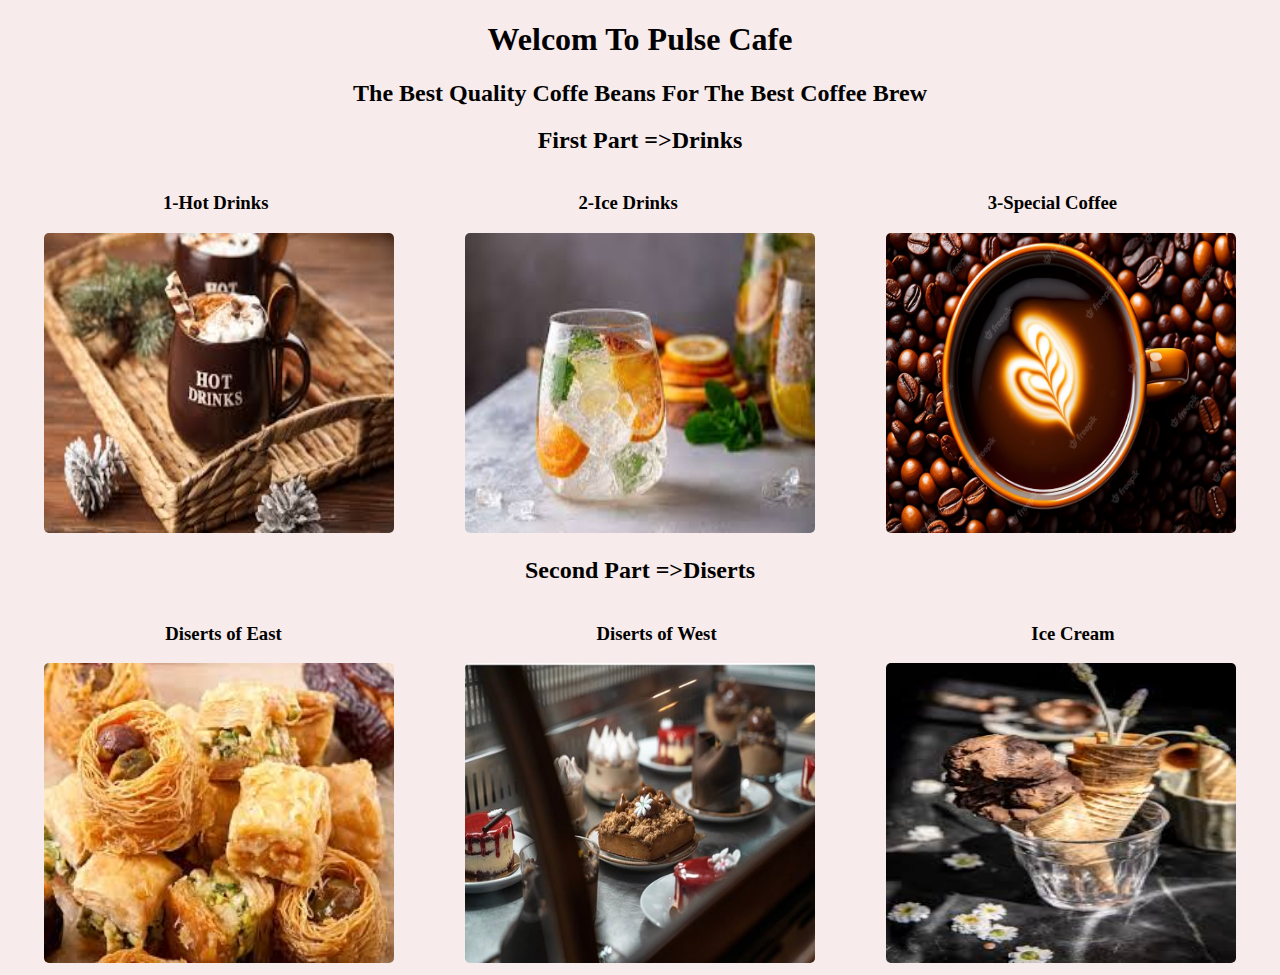
<file: html/index.html>
<!DOCTYPE html>
<html lang="en">
  <head>
    <meta charset="UTF-8" />
    <link rel="stylesheet" href="../css/style.css" />
    <title>Home Page</title>
  </head>
  <body>
    <h1>Welcom To Pulse Cafe</h1>
    <h2>The Best Quality Coffe Beans For The Best Coffee Brew</h2>
    <!-- drinks -->
    <h2>First Part =>Drinks</h2>
    <div class="one">
      <div class="two">
        <h3>1-Hot Drinks</h3>
        <h3>2-Ice Drinks</h3>
        <h3>3-Special Coffee</h3>
      </div>
      <div class="three">
        <a
          href="file:///D:/omar%20samir/Small%20Projects/New_Coffe/html/hot_drinks.html"
          target="_blank"
        >
          <img src="../imgs/images.jpeg" alt=""
        /></a>
        <a
          href="file:///D:/omar%20samir/Small%20Projects/New_Coffe/html/ice_drinks.html"
          target="_blank"
          ><img src="../imgs/images (1).jpeg" alt=""
        /></a>
        <a
          href="file:///D:/omar%20samir/Small%20Projects/New_Coffe/html/special_coffee.html"
          target="_blank"
          ><img
            src="../imgs/cup-coffee-with-leaf-design-it_1340-23640.avif"
            alt=""
        /></a>
      </div>
    </div>
    <!-- disert  -->
    <h2>Second Part =>Diserts</h2>
    <div>
      <div class="four">
        <h3>Diserts of East</h3>
        <h3>Diserts of West</h3>
        <h3>Ice Cream</h3>
      </div>
      <div class="five">
        <a
          href="file:///D:/omar%20samir/Small%20Projects/New_Coffe/html/diserts_of_east.html"
          target="_blank"
          ><img src="../imgs/حلويات.jpeg" alt=""
        /></a>
        <a
          href="file:///D:/omar%20samir/Small%20Projects/New_Coffe/html/diserts_of_west.html"
          target="_blank"
          ><img src="../imgs/sweets-deserts.jpg" alt=""
        /></a>
        <a
          href="file:///D:/omar%20samir/Small%20Projects/New_Coffe/html/ice_cream.html"
          target="_blank"
          ><img src="../imgs/ice_cream.jpeg" alt=""
        /></a>
      </div>
    </div>
    <!-- Fast Food -->
  </body>
</html>
</file>
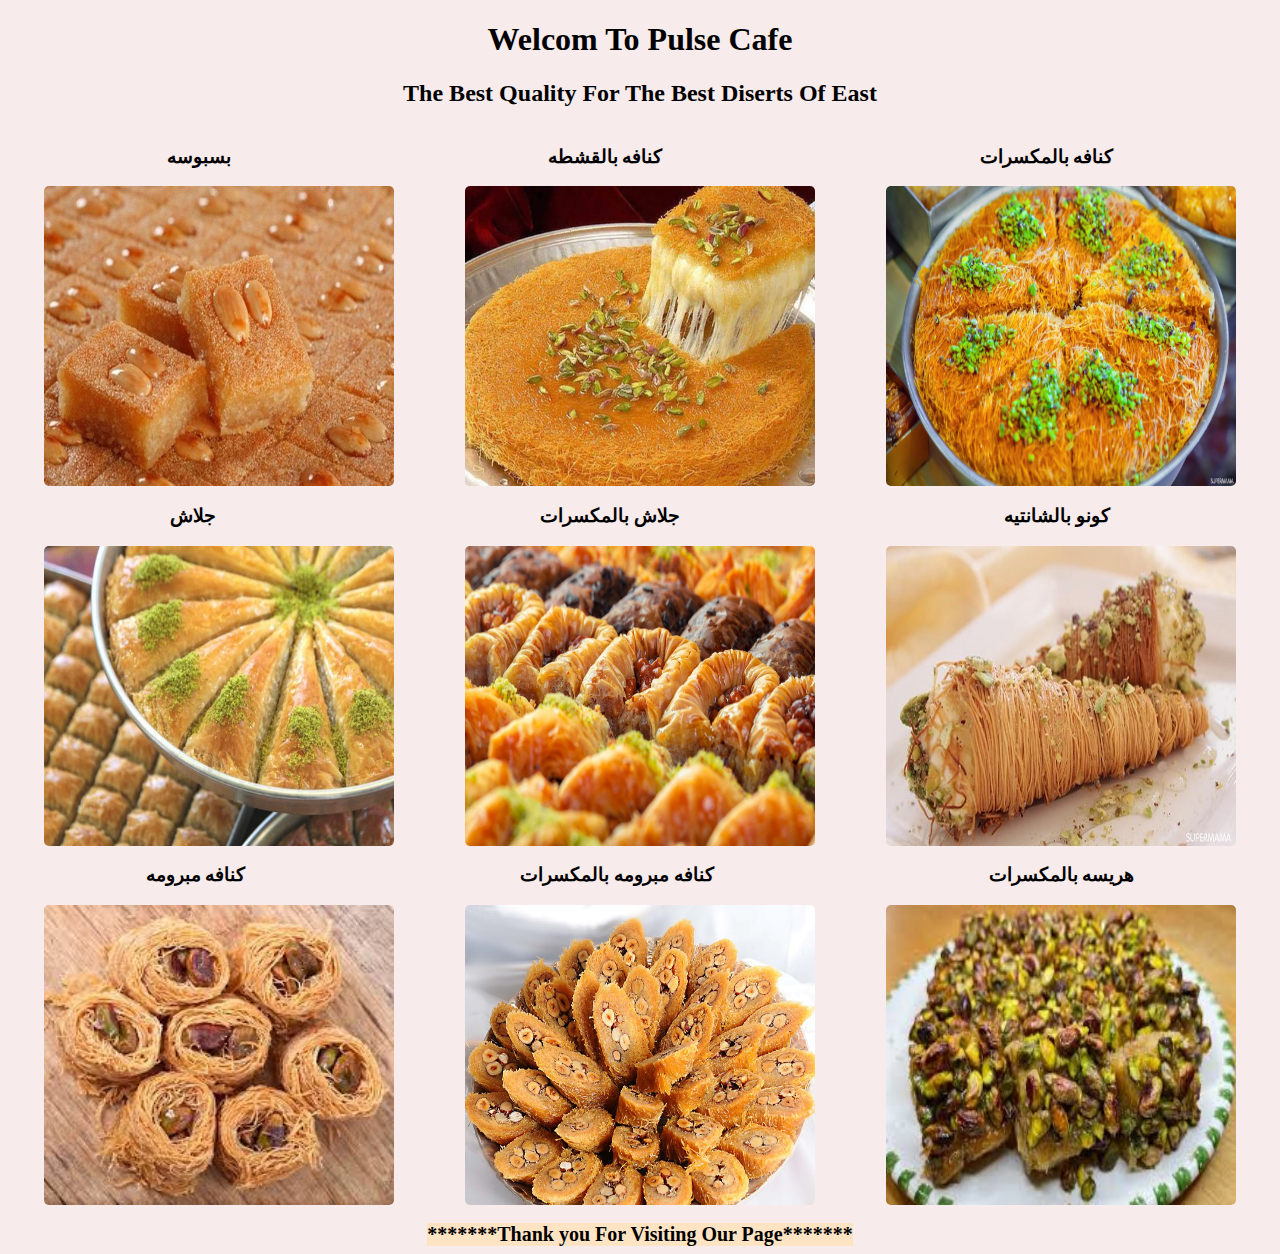
<file: html/diserts_of_east.html>
<!DOCTYPE html>
<html lang="en">
  <head>
    <meta charset="UTF-8" />
    <meta name="viewport" content="width=device-width, initial-scale=1.0" />
    <link rel="stylesheet" href="../css/diserts_of_east.css" />
    <title>Diserts Of East</title>
  </head>
  <body>
    <h1>Welcom To Pulse Cafe</h1>
    <h2>The Best Quality For The Best Diserts Of East</h2>
    <div class="one">
      <h3>بسبوسه</h3>
      <h3>كنافه بالقشطه</h3>
      <h3>كنافه بالمكسرات</h3>
    </div>
    <div class="two">
      <img src="../imgs/بسبوسه.jpeg" alt="" />
      <img src="../imgs/كنافه بالقشطه.webp" alt="" />
      <img src="../imgs/كنافه بالمكسرات.jpg" alt="" />
    </div>
    <div class="three">
      <h3>جلاش</h3>
      <h3>جلاش بالمكسرات</h3>
      <h3>كونو بالشانتيه</h3>
    </div>
    <div class="four">
      <img src="../imgs/جلاش.jpg" alt="" />
      <img src="../imgs/جلاش محشي.jpg" alt="" />
      <img src="../imgs/كونو بالشانتيه.jpg" alt="" />
    </div>
    <div class="five">
      <h3>كنافه مبرومه</h3>
      <h3>كنافه مبرومه بالمكسرات</h3>
      <h3>هريسه بالمكسرات</h3>
    </div>
    <div class="six">
      <img src="../imgs/كنافه مبرومه.jpeg" alt="" />
      <img src="../imgs/كنافة-مبرومة-بالبندق.jpg" alt="" />
      <img src="../imgs/هريسه باالمكسرات.jpeg" alt="" />
    </div>
    <!-- <div class="seven">
      <h3>ام علي</h3>
      <h3>ارز باللبن</h3>
      <h3>مهلبيه</h3>
    </div>
    <div class="eight">
      <img src="../imgs/ام علي.jpeg" alt="" />
      <img src="../imgs/ارز باللبن.jpg" alt="" />
      <img src="../imgs/مهلبيه.jpg" alt="" />
    </div>
    <div class="nine">
      <h3>جيلي فراوله</h3>
      <h3>جيلي شكولاته</h3>
      <h3>جيلي بطيخ</h3>
    </div>
    <div class="ten">
      <img src="../imgs/جيلي فراوله.jpeg" alt="" />
      <img src="../imgs/جيلي شكولاته.jpeg" alt="" />
      <img src="../imgs/جيلي بطيخ.jpg" alt="" />
    </div> -->
    <br />
    <div class="eleven">
      <b>*******Thank you For Visiting Our Page*******</b>
    </div>
  </body>
</html>
</file>
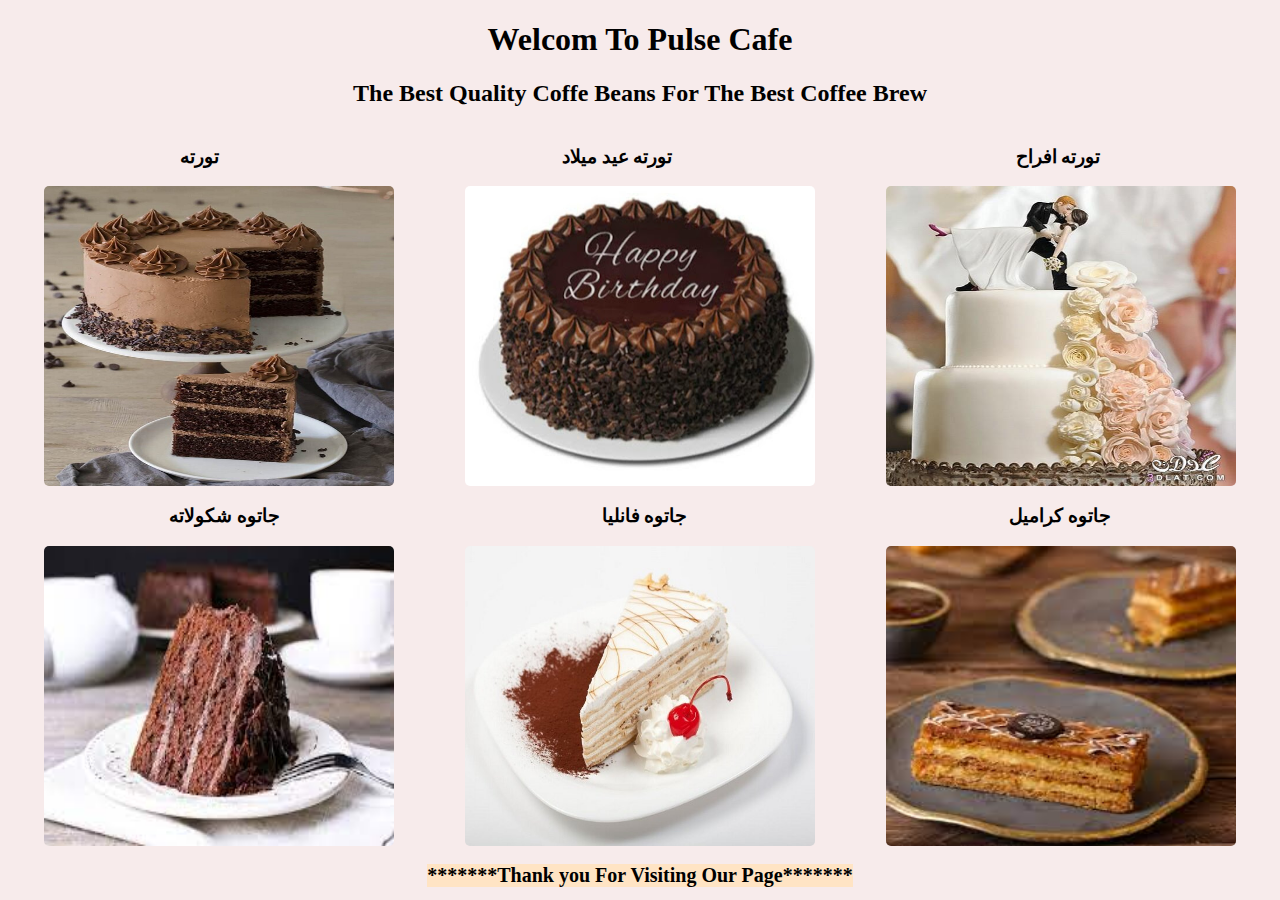
<file: html/diserts_of_west.html>
<!DOCTYPE html>
<html lang="en">
  <head>
    <meta charset="UTF-8" />
    <meta name="viewport" content="width=device-width, initial-scale=1.0" />
    <link rel="stylesheet" href="../css/diserts_of_west.css" />
    <title>Diserts Of West</title>
  </head>
  <body>
    <h1>Welcom To Pulse Cafe</h1>
    <h2>The Best Quality Coffe Beans For The Best Coffee Brew</h2>
    <div class="one">
      <h3>تورته</h3>
      <h3>تورته عيد ميلاد</h3>
      <h3>تورته افراح</h3>
    </div>
    <div class="two">
      <img src="../imgs/111111.jpg" alt="" />
      <img src="../imgs/تورته 3.jpg" alt="" />
      <img src="../imgs/تورته فرح1.jpg" alt="" />
    </div>
    <div class="three">
      <h3>جاتوه شكولاته</h3>
      <h3>جاتوه فانليا</h3>
      <h3>جاتوه كراميل</h3>
    </div>
    <div class="four">
      <img src="../imgs/22222شكولاته.jpeg" alt="" />
      <img src="../imgs/فانليا22222.jpg" alt="" />
      <img src="../imgs/22222كراميل.jpeg" alt="" />
    </div>
    <br />
    <div class="five">
      <b>*******Thank you For Visiting Our Page*******</b>
    </div>
  </body>
</html>
</file>
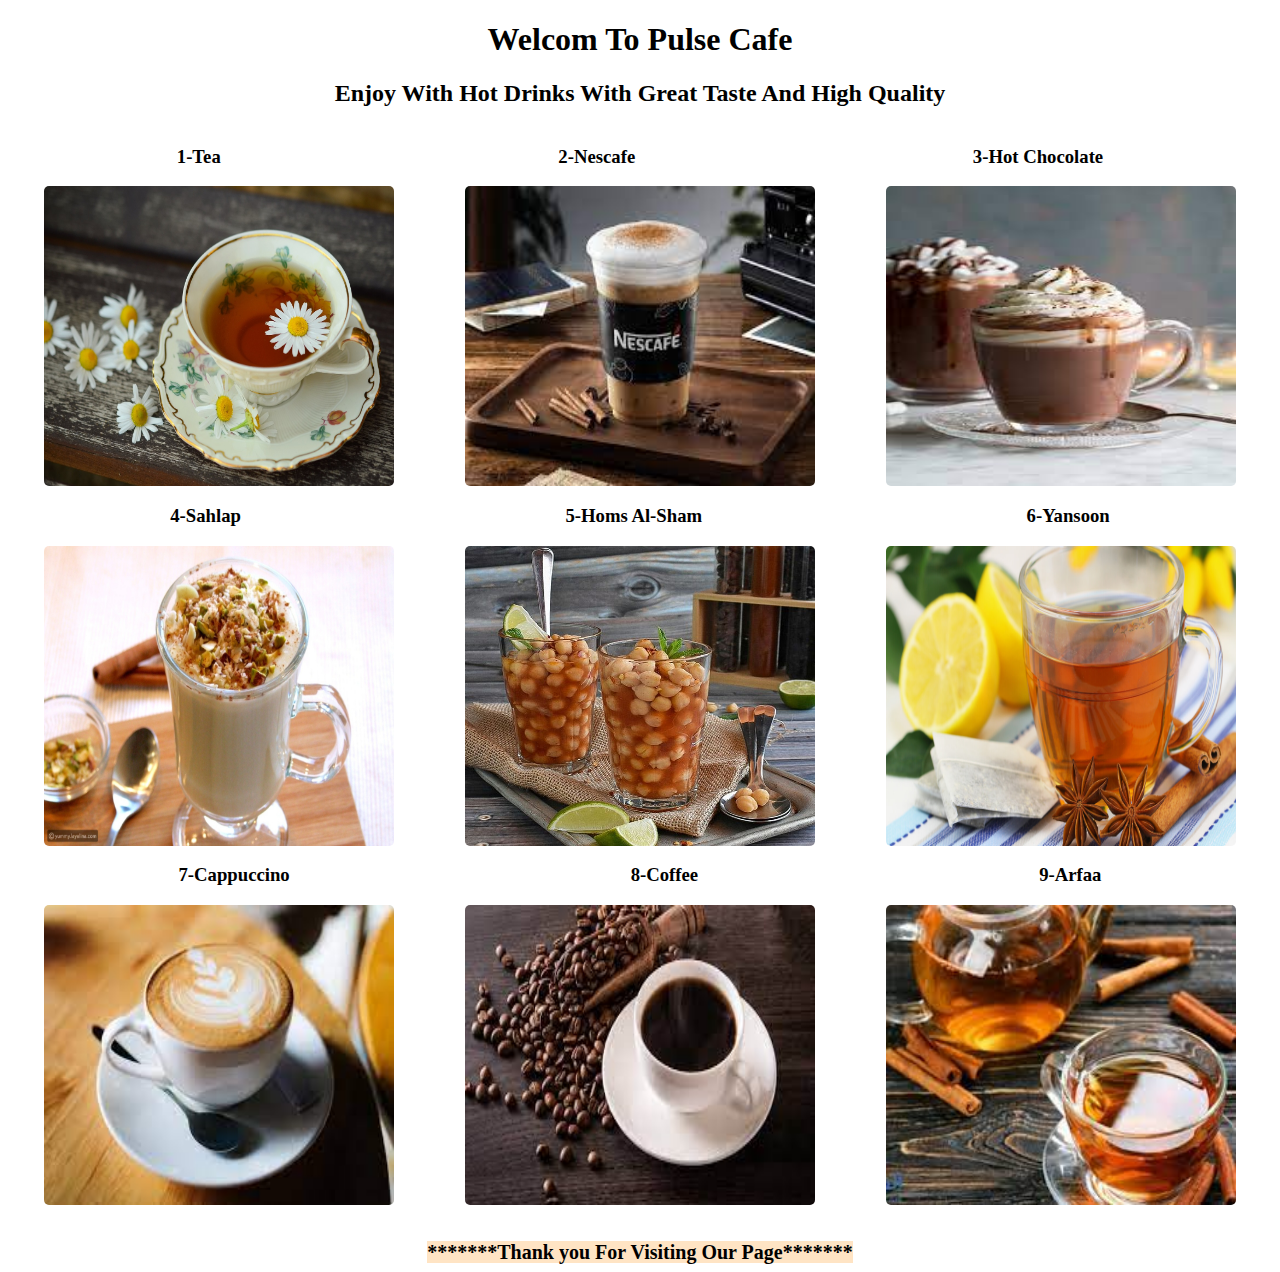
<file: html/hot_drinks.html>
<!DOCTYPE html>
<html lang="en">
  <head>
    <meta charset="UTF-8" />
    <meta name="viewport" content="width=device-width, initial-scale=1.0" />
    <link rel="stylesheet" href="../css/hot_drinks.css" />
    <title>Hot Drinks</title>
  </head>
  <body>
    <h1>Welcom To Pulse Cafe</h1>
    <h2>Enjoy With Hot Drinks With Great Taste And High Quality</h2>
    <div class="one">
      <h3>1-Tea</h3>
      <h3>2-Nescafe</h3>
      <h3>3-Hot Chocolate</h3>
    </div>
    <div class="two">
      <img src="../imgs/tea.jpg" alt="" />
      <img src="../imgs/nescafe.jpeg" alt="" />
      <img src="../imgs/hotcocolat.jpeg" alt="" />
    </div>
    <div class="three">
      <h3>4-Sahlap</h3>
      <h3>5-Homs Al-Sham</h3>
      <h3>6-Yansoon</h3>
    </div>
    <div class="four">
      <img src="../imgs/سحلب.jpg" alt="" />
      <img src="../imgs/96270-طريقة-عمل-حمص-الشام-(4).jpg" alt="" />
      <img src="../imgs/ينسون.jpg" alt="" />
    </div>
    <div class="five">
      <h3>7-Cappuccino</h3>
      <h3>8-Coffee</h3>
      <h3>9-Arfaa</h3>
    </div>
    <div class="six">
      <img src="../imgs/captchino.jpeg" alt="" />
      <img src="../imgs/caffe.jpeg" alt="" />
      <img src="../imgs/قرفه.jpeg" alt="" />
    </div>
    <br />
    <br />
    <div class="seven">
      <b>*******Thank you For Visiting Our Page*******</b>
    </div>
  </body>
</html>
</file>
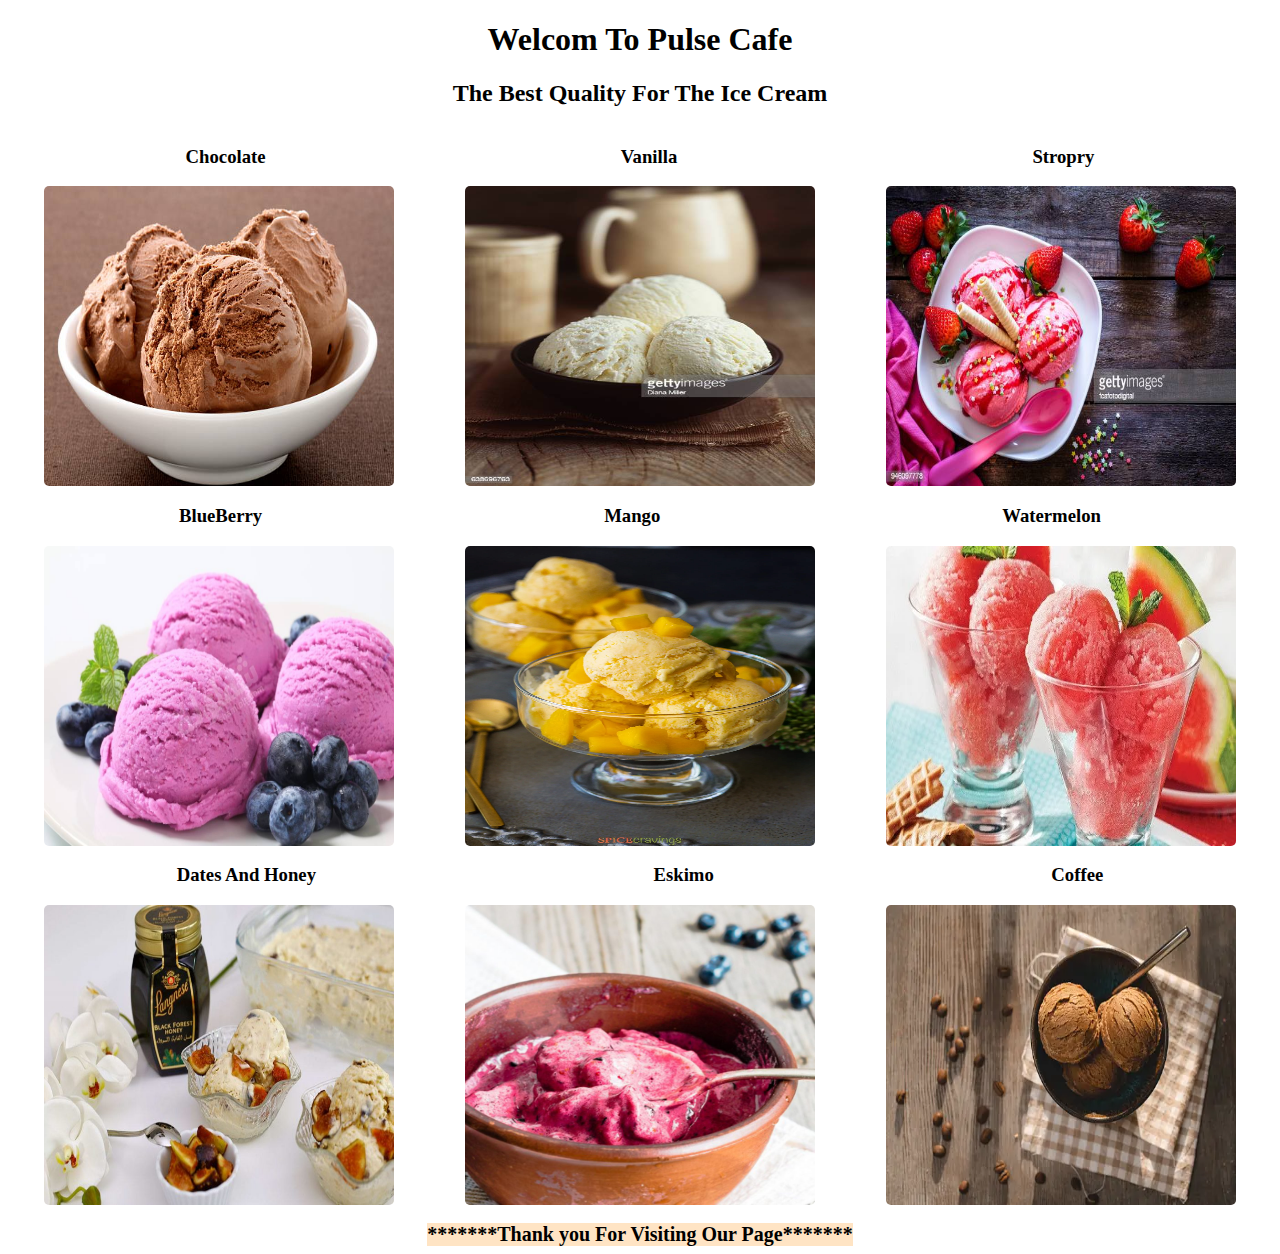
<file: html/ice_cream.html>
<!DOCTYPE html>
<html lang="en">
  <head>
    <meta charset="UTF-8" />
    <meta name="viewport" content="width=device-width, initial-scale=1.0" />
    <link rel="stylesheet" href="../css/ice_cream.css" />
    <title>Ice Cream</title>
  </head>
  <body>
    <h1>Welcom To Pulse Cafe</h1>
    <h2>The Best Quality For The Ice Cream</h2>
    <div class="one">
      <h3>Chocolate</h3>
      <h3>Vanilla</h3>
      <h3>Stropry</h3>
    </div>
    <div class="two">
      <img src="../imgs/icecream chocolata.jpg" alt="" />
      <img src="../imgs/icecream vanilla.jpg" alt="" />
      <img src="../imgs/ice cream stropry.jpg" alt="" />
    </div>
    <div class="three">
      <h3>BlueBerry</h3>
      <h3>Mango</h3>
      <h3>Watermelon</h3>
    </div>
    <div class="four">
      <img src="../imgs/توووت.jpg" alt="" />
      <img src="../imgs/Mango-Ice-Cream-9.webp" alt="" />
      <img src="../imgs/icecream بطيخ.webp" alt="" />
    </div>
    <div class="five">
      <h3>Dates And Honey</h3>
      <h3>Eskimo</h3>
      <h3>Coffee</h3>
    </div>
    <div class="six">
      <img src="../imgs/ايسكريم طمر وعسل.jpeg" alt="" />
      <img src="../imgs/اسكيمو.jpg" alt="" />
      <img src="../imgs/icecream coffee.webp" alt="" />
    </div>
    <br />
    <div class="seven">
      <b>*******Thank you For Visiting Our Page*******</b>
    </div>
  </body>
</html>
</file>
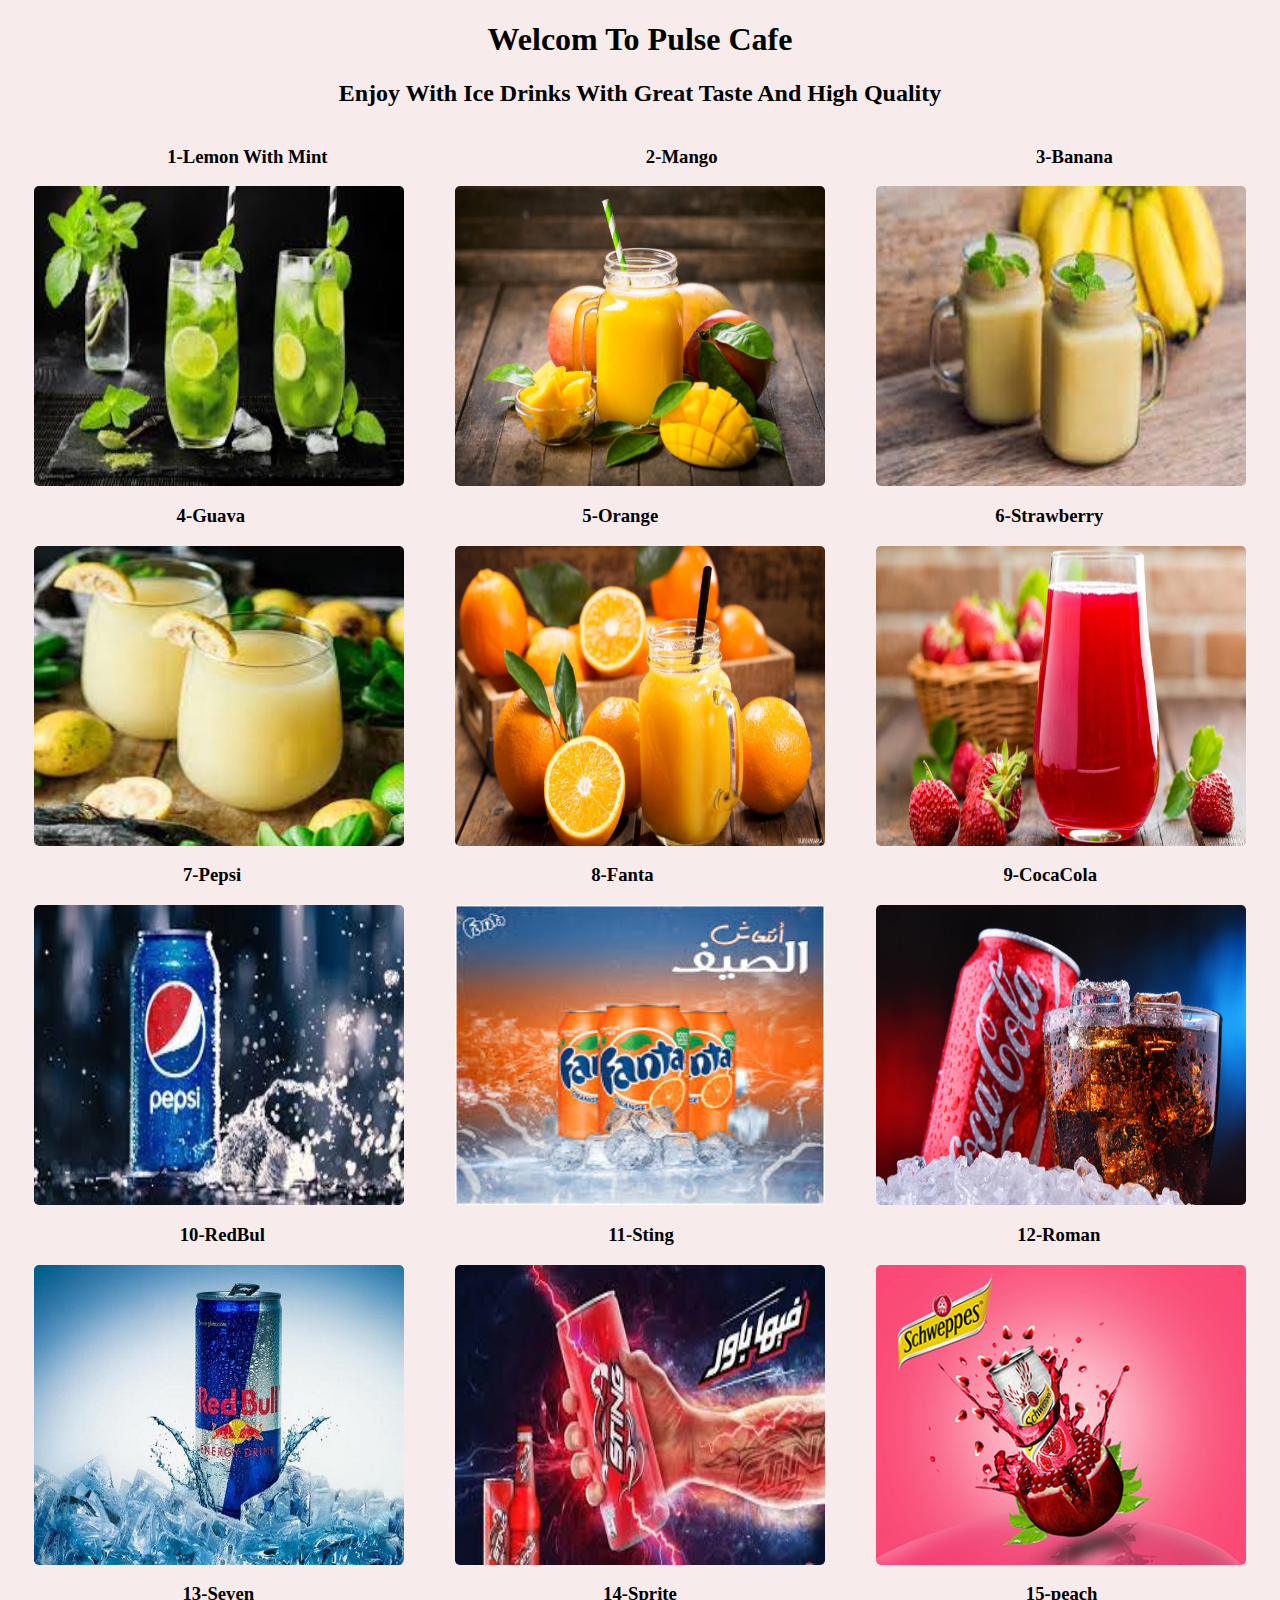
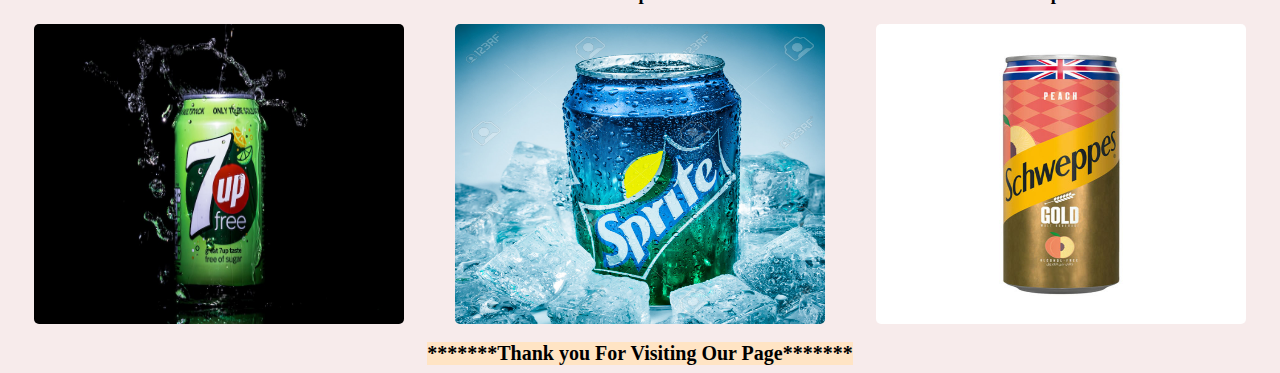
<file: html/ice_drinks.html>
<!DOCTYPE html>
<html lang="en">
  <head>
    <meta charset="UTF-8" />
    <meta name="viewport" content="width=device-width, initial-scale=1.0" />
    <link rel="stylesheet" href="../css/ice_drinks.css" />
    <title>Ice Drinks</title>
  </head>
  <body>
    <h1>Welcom To Pulse Cafe</h1>
    <h2>Enjoy With Ice Drinks With Great Taste And High Quality</h2>
    <div class="one">
      <h3>1-Lemon With Mint</h3>
      <h3>2-Mango</h3>
      <h3>3-Banana</h3>
    </div>
    <div class="two">
      <img src="../imgs/لمون نعناع.jpeg" alt="" />
      <img src="../imgs/mango.jpg" alt="" />
      <img src="../imgs/banana.jpeg" alt="" />
    </div>
    <div class="three">
      <h3>4-Guava</h3>
      <h3>5-Orange</h3>
      <h3>6-Strawberry</h3>
    </div>
    <div class="four">
      <img src="../imgs/جوافه.jpeg" alt="" />
      <img src="../imgs/برتقال.jpg" alt="" />
      <img src="../imgs/طريقة-عمل-عصير-الفراولة-والكرز.jpg" alt="" />
    </div>
    <div class="five">
      <h3>7-Pepsi</h3>
      <h3>8-Fanta</h3>
      <h3>9-CocaCola</h3>
    </div>
    <div class="six">
      <img src="../imgs/pepsi.jpeg" alt="" />
      <img src="../imgs/fanta.jpeg" alt="" />
      <img src="../imgs/cokacola.jpg" alt="" />
    </div>
    <div class="seven">
      <h3>10-RedBul</h3>
      <h3>11-Sting</h3>
      <h3>12-Roman</h3>
    </div>
    <div class="eight">
      <img src="../imgs/ريدبول.jpg" alt="" />
      <img src="../imgs/ستينج.jpeg" alt="" />
      <img src="../imgs/رمان.jpg" alt="" />
    </div>
    <div class="nine">
      <h3>13-Seven</h3>
      <h3>14-Sprite</h3>
      <h3>15-peach</h3>
    </div>
    <div class="ten">
      <img src="../imgs/seven.jpeg" alt="" />
      <img src="../imgs/sprit.jpg" alt="" />
      <img src="../imgs/gold.jpg" alt="" />
    </div>
    <br />
    <div class="eleven">
      <b>*******Thank you For Visiting Our Page*******</b>
    </div>
  </body>
</html>
</file>
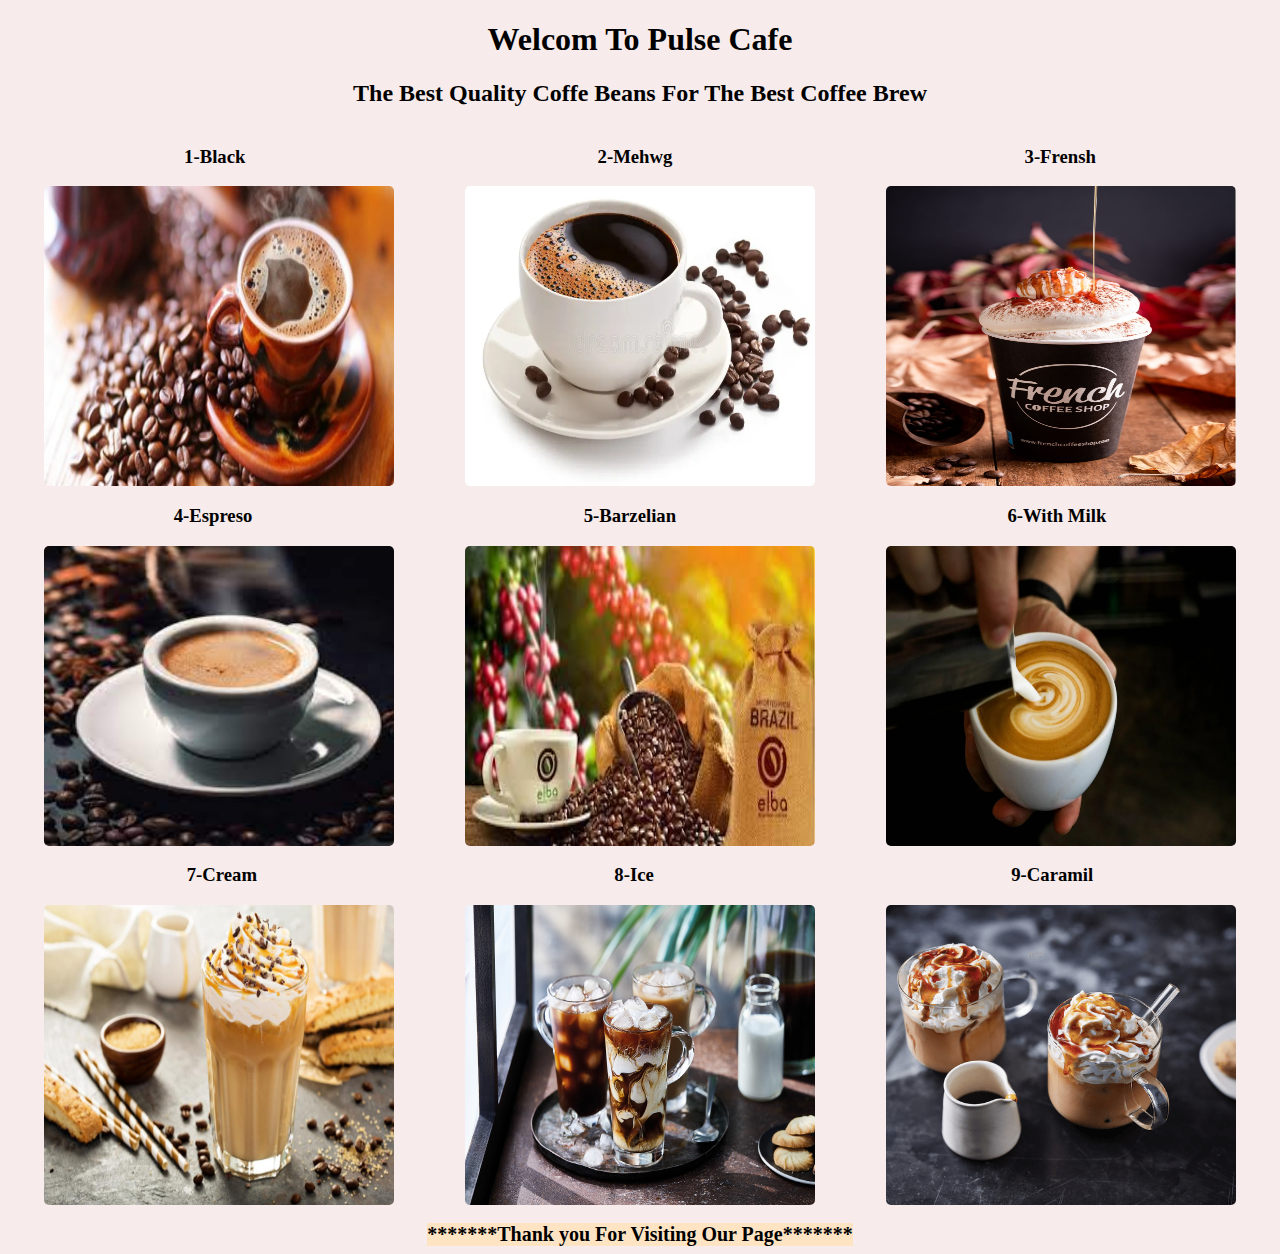
<file: html/special_coffee.html>
<!DOCTYPE html>
<html lang="en">
  <head>
    <meta charset="UTF-8" />
    <meta name="viewport" content="width=device-width, initial-scale=1.0" />
    <link rel="stylesheet" href="../css/special_coffee.css" />
    <title>Special Coffee</title>
  </head>
  <body>
    <h1>Welcom To Pulse Cafe</h1>
    <h2>The Best Quality Coffe Beans For The Best Coffee Brew</h2>
    <div class="one">
      <h3>1-Black</h3>
      <h3>2-Mehwg</h3>
      <h3>3-Frensh</h3>
    </div>
    <div class="two">
      <img src="../imgs/قهوه ساده.jpg" alt="" />
      <img src="../imgs/قهوه محوج.webp" alt="" />
      <img src="../imgs/frenshcoffee.jpg" alt="" />
    </div>
    <div class="three">
      <h3>4-Espreso</h3>
      <h3>5-Barzelian</h3>
      <h3>6-With Milk</h3>
    </div>
    <div class="four">
      <img src="../imgs/سبرسو.jpeg" alt="" />
      <img src="../imgs/برازيلي.jpeg" alt="" />
      <img src="../imgs/قهوه بلبن.webp" alt="" />
    </div>
    <div class="five">
      <h3>7-Cream</h3>
      <h3>8-Ice</h3>
      <h3>9-Caramil</h3>
    </div>
    <div class="six">
      <img src="../imgs/كريمه.jpg" alt="" />
      <img src="../imgs/icecoffe.jpg" alt="" />
      <img src="../imgs/كراميل.png" alt="" />
    </div>
    <br />
    <div class="seven">
      <b>*******Thank you For Visiting Our Page*******</b>
    </div>
  </body>
</html>
</file>
<file: css/style.css>
body {
  background-color: rgb(247, 235, 235);
  text-align: center;
}
img {
  width: 350px;
  height: 300px;
  border-radius: 5px;
  -webkit-border-radius: 5px;
  -moz-border-radius: 5px;
  -ms-border-radius: 5px;
  -o-border-radius: 5px;
}
.two {
  display: flex;
  justify-content: space-around;
}
.three {
  display: flex;
  justify-content: space-around;
}
.four {
  display: flex;
  justify-content: space-around;
}
.five {
  display: flex;
  justify-content: space-around;
}
</file>
<file: css/diserts_of_east.css>
body {
  text-align: center;
  background-color: rgb(247, 235, 235);
}
div {
  display: flex;
  justify-content: space-around;
}
img {
  width: 350px;
  height: 300px;
  border-radius: 5px;
  -webkit-border-radius: 5px;
  -moz-border-radius: 5px;
  -ms-border-radius: 5px;
  -o-border-radius: 5px;
}
b {
  font-size: 20px;
  background-color: bisque;
}
</file>
<file: css/diserts_of_west.css>
body {
  text-align: center;
  background-color: rgb(247, 235, 235);
}
img {
  width: 350px;
  height: 300px;
  border-radius: 5px;
  -webkit-border-radius: 5px;
  -moz-border-radius: 5px;
  -ms-border-radius: 5px;
  -o-border-radius: 5px;
}
div {
  display: flex;
  justify-content: space-around;
}
b {
  font-size: 20px;
  background-color: bisque;
}
</file>
<file: css/hot_drinks.css>
body {
  background-color: (247, 235, 235);
  text-align: center;
}
img {
  width: 350px;
  height: 300px;
  border-radius: 5px;
  -webkit-border-radius: 5px;
  -moz-border-radius: 5px;
  -ms-border-radius: 5px;
  -o-border-radius: 5px;
}
.one {
  display: flex;
  justify-content: space-around;
}
.two {
  display: flex;
  justify-content: space-around;
}
.three {
  display: flex;
  justify-content: space-around;
}
.four {
  display: flex;
  justify-content: space-around;
}
.five {
  display: flex;
  justify-content: space-around;
}
.six {
  display: flex;
  justify-content: space-around;
}
b {
  color: black;
  font-size: 20px;
  background-color: bisque;
}
</file>
<file: css/ice_cream.css>
body {
  background-color: (247, 235, 235);
  text-align: center;
}
img {
  width: 350px;
  height: 300px;
  border-radius: 5px;
  -webkit-border-radius: 5px;
  -moz-border-radius: 5px;
  -ms-border-radius: 5px;
  -o-border-radius: 5px;
}
div {
  display: flex;
  justify-content: space-around;
}
b {
  font-size: 20px;
  background-color: bisque;
}
</file>
<file: css/ice_drinks.css>
body {
  text-align: center;
  background-color: rgb(247, 235, 235);
}
div {
  display: flex;
  justify-content: space-around;
}
img {
  width: 370px;
  height: 300px;
  border-radius: 5px;
  -webkit-border-radius: 5px;
  -moz-border-radius: 5px;
  -ms-border-radius: 5px;
  -o-border-radius: 5px;
}
b {
  font-size: 20px;
  background-color: bisque;
}
</file>
<file: css/special_coffee.css>
body {
  text-align: center;
  background-color: rgb(247, 235, 235);
}
img {
  width: 350px;
  height: 300px;
  border-radius: 5px;
  -webkit-border-radius: 5px;
  -moz-border-radius: 5px;
  -ms-border-radius: 5px;
  -o-border-radius: 5px;
}
div {
  display: flex;
  justify-content: space-around;
}
b {
  font-size: 20px;
  background-color: bisque;
}
</file>
